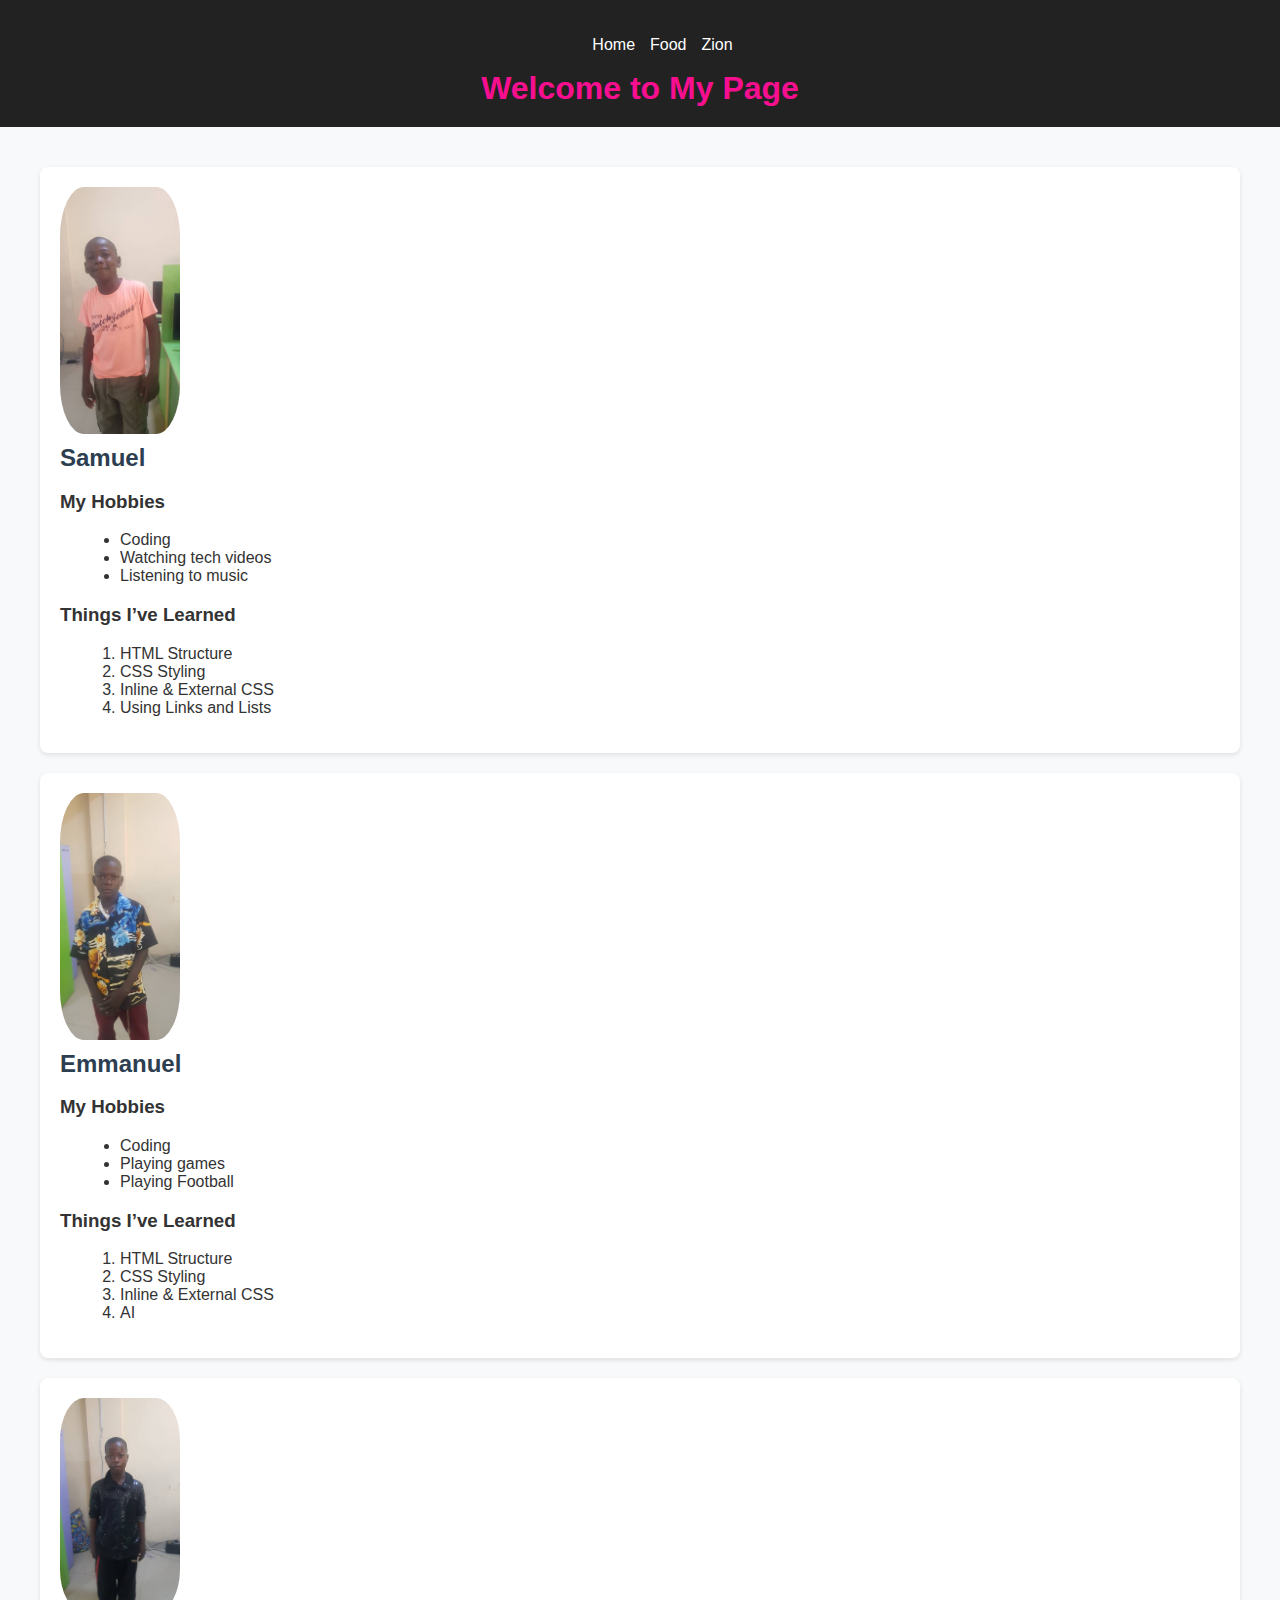
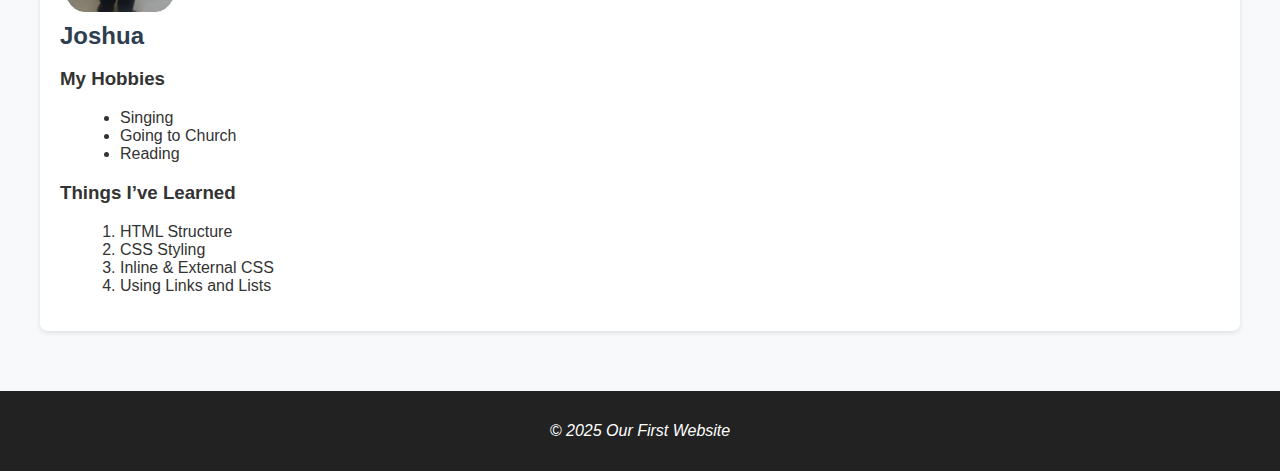
<file: index.html>
<!DOCTYPE html>
<html lang="en">
  <head>
    <meta charset="UTF-8" />
    <title>My First Website</title>
    <style>
      body {
        font-family: Arial, sans-serif;
        margin: 0;
        padding: 0;
        background: #f8f9fa;
        color: #333;
      }

      header {
        background: #222;
        color: white;
        padding: 20px;
        text-align: center;
      }

      header h1 {
        margin: 0;
        color: rgb(248, 15, 144);
      }

      section {
        padding: 20px;
        margin: 20px;
      }

      .profile {
        background: white;
        border-radius: 8px;
        box-shadow: 0 2px 5px rgba(0, 0, 0, 0.1);
        padding: 20px;
        margin-bottom: 20px;
      }

      .profile img {
        max-width: 120px;
        border-radius: 20%;
        display: block;
        margin-bottom: 10px;
      }

      .profile h2 {
        margin: 0 0 10px;
        color: #2c3e50;
      }

      ul,
      ol {
        margin-left: 20px;
      }

      nav ul{
        list-style: none;
        display: flex;
        gap: 15px;
        justify-content: center;
      }

      nav ul li a{
        color: white;
        text-decoration: none;

        &:hover{
          font-size: large;
          border-bottom: 2px solid pink;
          padding-bottom: 15px;
        }
      }

      footer {
        text-align: center;
        padding: 15px;
        background: #222;
        color: white;
        margin-top: 20px;
        font-style: italic;
      }
    </style>
  </head>
  <body>

    <header>
      <nav>
        <ul>
          <li><a href="./">Home</a></li>
          <li><a href="./food.html">Food</a></li>
          <li><a href="./Zion111.html">Zion</a></li>
          <li><a href=""></a></li>
        </ul>
      </nav>
      <h1>Welcome to My Page</h1>
    </header>

    <section id="about">
      <div class="profile">
        <img src="./3.jpg" alt="Samuel's Photo" />
        <h2>Samuel</h2>
        <h3>My Hobbies</h3>
        <ul>
          <li>Coding</li>
          <li>Watching tech videos</li>
          <li>Listening to music</li>
        </ul>
        <h3>Things I’ve Learned</h3>
        <ol>
          <li>HTML Structure</li>
          <li>CSS Styling</li>
          <li>Inline & External CSS</li>
          <li>Using Links and Lists</li>
        </ol>
      </div>

      <div class="profile">
        <img src="./1.jpg" alt="Samuel's Photo" />

        <h2>Emmanuel</h2>
        <h3>My Hobbies</h3>
        <ul>
          <li>Coding</li>
          <li>Playing games</li>
          <li>Playing Football</li>
        </ul>
        <h3>Things I’ve Learned</h3>
        <ol>
          <li>HTML Structure</li>
          <li>CSS Styling</li>
          <li>Inline & External CSS</li>
          <li>AI</li>
        </ol>
      </div>

      <div class="profile">
        <img src="./2.jpg" alt="Samuel's Photo" />

        <h2>Joshua</h2>
        <h3>My Hobbies</h3>
        <ul>
          <li>Singing</li>
          <li>Going to Church</li>
          <li>Reading</li>
        </ul>
        <h3>Things I’ve Learned</h3>
        <ol>
          <li>HTML Structure</li>
          <li>CSS Styling</li>
          <li>Inline & External CSS</li>
          <li>Using Links and Lists</li>
        </ol>
      </div>
    </section>

    <footer>
      <p>© 2025 Our First Website</p>
    </footer>
  </body>
</html>
</file>
